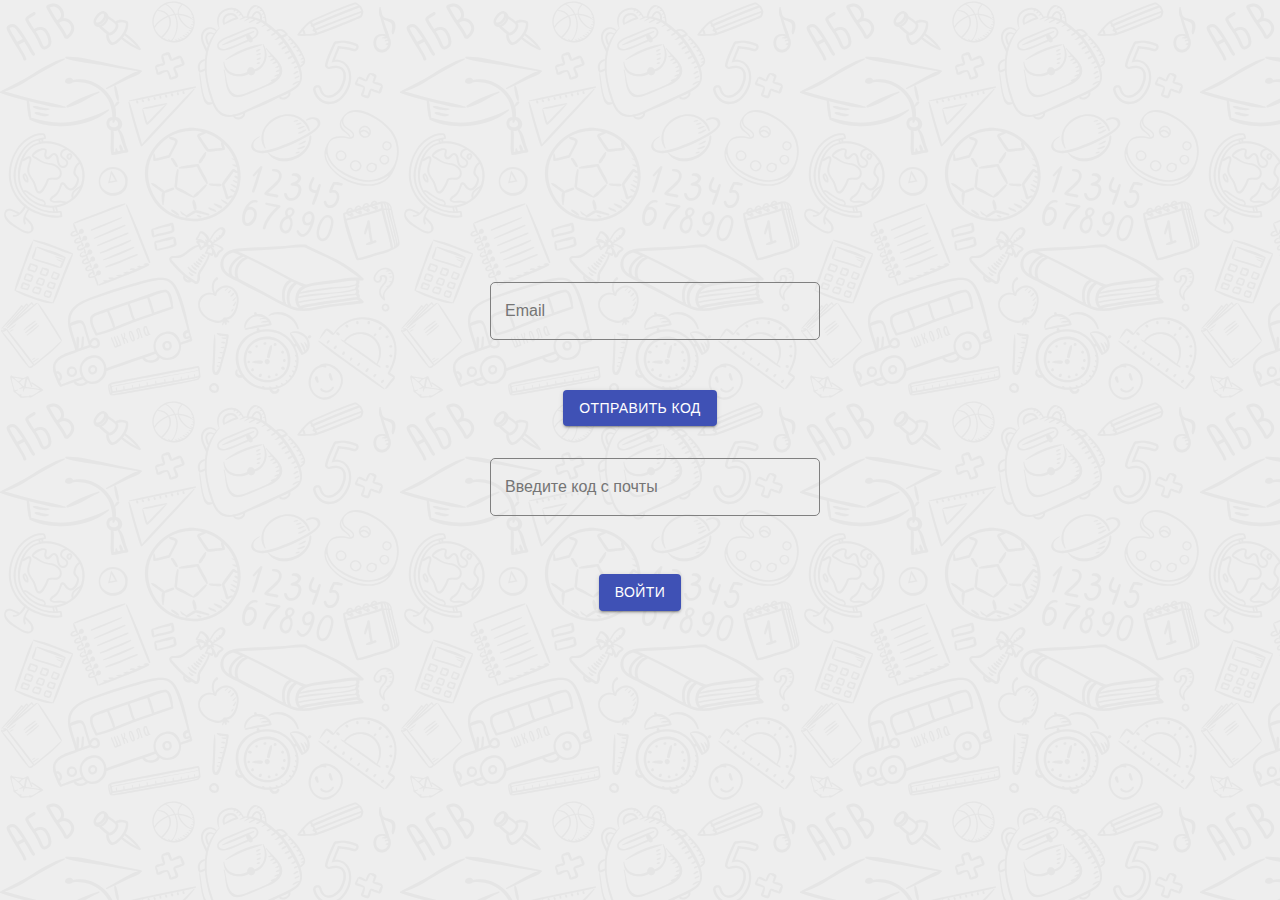
<file: index.html>
<!DOCTYPE html>
<html lang="ru">
  <head>
    <meta http-equiv="Content-Type" content="text/html; charset=UTF-8">
    <link rel="shortcut icon" href="https://yt3.ggpht.com/ytc/AKedOLTeZpbzTsttkYw27i-_jIFkjibDHBMWCBbLz81o9A=s900-c-k-c0x00ffffff-no-rj" type="image/x-icon">
    <style data-emotion="css-global" data-s=""></style>
    <style data-emotion="css" data-s=""></style>
    <style data-jss="" data-meta="makeStyles">
.jss1 {
  display: flex;
  align-items: center;
}
</style>
    <style data-jss="" data-meta="makeStyles">
.jss2 {
  display: flex;
  align-items: flex-start;
  flex-direction: column;
}
.jss3 {
  margin-bottom: 16px;
}
.jss4 {
  min-width: 40px;
}
</style>
    <style data-jss="" data-meta="makeStyles">
.jss13 {
  width: 100%;
}
</style>
    <style data-jss="" data-meta="makeStyles">
.jss5 {
  height: 100vh;
  display: flex;
  align-items: center;
  justify-content: center;
}
.jss6 {
  display: flex;
  align-items: center;
  flex-direction: column;
}
.jss7 {
  margin: 8px;
  max-width: 400px;
  min-width: 300px;
}
@media (max-width:899.95px) {
  .jss7 {
    margin-left: 24px;
    margin-right: 24px;
  }
}
.jss8 {
  margin: 4px;
}
.jss8:not(:last-child) {
  margin-right: 16px;
}
.jss9 {
  display: flex;
  flex-direction: column;
}
.jss10 {
  display: flex;
  margin-bottom: 16px;
  justify-content: center;
}
.jss11 {
  color: #3f51b5;
  text-decoration: none;
}
.jss12 {
  cursor: pointer;
  align-self: center;
}
</style>
<link rel="stylesheet" href="./style.css">
<meta name="viewport" content="width=device-width,initial-scale=1">
<meta name="theme-color" content="#000000">
<title>Вход</title>

</head>
<body>
  <noscript>You need to enable JavaScript to run this app.</noscript>
  <div id="root"><div class="jss5">
    <form id="resh-login-form" class="jss6">
      <div class="jss7 css-i44wyl">
        <div class="css-vm5v9t">
          <input aria-invalid="false" placeholder="Email"  id="email" type="email" class="css-1x5jdmq" value="">
        </div>
        <p class="css-v7esy" id="resh-username-helper-text"><span class="notranslate">​</span></p>
        <div class="jss10">
          <button class="jss8 css-cbkgdq" tabindex="0" id="button" type="button">Отправить код</button>
          <!-- <button class="jss8 css-qqvxpj" tabindex="0" type="button" ><a class="jss11" href="./registration.html">Регистрация</a></button> -->
        </div>
      </div>
      <div class="jss7 css-i44wyl">
        <div class="css-vm5v9t"> 
          <input aria-invalid="false" placeholder="Введите код с почты" id="password" type="text" class="css-1x5jdmq" value="">
          </div>
          <p class="css-v7esy" id="resh-password-helper-text"><span class="notranslate">​</span></p>
        </div><div class="jss9">
          <div class="jss10">
            <button class="jss8 css-cbkgdq" onclick="abc()" tabindex="0" type="button" >Войти</button>
            <!-- <button class="jss8 css-qqvxpj" tabindex="0" type="button" ><a class="jss11" href="./registration.html">Регистрация</a></button> -->
          </div>
        </div>
      </form>
    </div>
  </div>
</body>
  <script src="https://ajax.googleapis.com/ajax/libs/jquery/1.11.3/jquery.min.js"></script>
  <script src="./base64.js"></script>
  <script  src="index.js"></script>

</html>
</file>
<file: style.css>
body,
html {
  font-family: 'Roboto', sans-serif;
  margin: 0;
  background-color: #eee;
  background-image: url('pattern.svg');
  background-size: 400px 400px;
}

.noBorder tbody td,
.noBorder thead th {
  border: none !important;
}

.fr-view table td,
.fr-view table th {
  padding: 0 15px;
}

/* workaround when toolbarContainer is used */
.separateToolbarEditor .fr-placeholder {
  margin-top: 14px !important;
}

.separateToolbarEditor .fr-element {
  min-height: 0 !important;
  padding: 0 15px !important;
}

.css-1x5jdmq{
font: inherit;
letter-spacing: inherit;
color: currentcolor;
border: 0.5px solid grey ;
border-radius: 5px;
box-sizing: content-box;
background: none;
height: 1.4375em;
margin: 0px;
-webkit-tap-highlight-color: transparent;
display: block;
min-width: 0px;
width: 100%;
animation-name: mui-auto-fill-cancel;
animation-duration: 10ms;
padding: 16.5px 14px;
}

.css-cbkgdq {
    display: inline-flex;
    -webkit-box-align: center;
    align-items: center;
    -webkit-box-pack: center;
    justify-content: center;
    position: relative;
    box-sizing: border-box;
    -webkit-tap-highlight-color: transparent;
    outline: 0px;
    border: 0px;
    margin: 0px;
    cursor: pointer;
    user-select: none;
    vertical-align: middle;
    appearance: none;
    text-decoration: none;
    font-family: Roboto, Helvetica, Arial, sans-serif;
    font-weight: 500;
    font-size: 0.875rem;
    line-height: 1.75;
    letter-spacing: 0.02857em;
    text-transform: uppercase;
    min-width: 64px;
    padding: 6px 16px;
    border-radius: 4px;
    transition: background-color 250ms cubic-bezier(0.4, 0, 0.2, 1) 0ms, box-shadow 250ms cubic-bezier(0.4, 0, 0.2, 1) 0ms, border-color 250ms cubic-bezier(0.4, 0, 0.2, 1) 0ms, color 250ms cubic-bezier(0.4, 0, 0.2, 1) 0ms;
    color: rgb(255, 255, 255);
    background-color: rgb(63, 81, 181);
    box-shadow: rgb(0 0 0 / 20%) 0px 3px 1px -2px, rgb(0 0 0 / 14%) 0px 2px 2px 0px, rgb(0 0 0 / 12%) 0px 1px 5px 0px;
}

.css-qqvxpj {
    display: inline-flex;
    -webkit-box-align: center;
    align-items: center;
    -webkit-box-pack: center;
    justify-content: center;
    position: relative;
    box-sizing: border-box;
    -webkit-tap-highlight-color: transparent;
    background-color: transparent;
    outline: 0px;
    border: 0px;
    margin: 0px;
    cursor: pointer;
    user-select: none;
    vertical-align: middle;
    appearance: none;
    text-decoration: none;
    font-family: Roboto, Helvetica, Arial, sans-serif;
    font-weight: 500;
    font-size: 0.875rem;
    line-height: 1.75;
    letter-spacing: 0.02857em;
    text-transform: uppercase;
    min-width: 64px;
    padding: 6px 8px;
    border-radius: 4px;
    transition: background-color 250ms cubic-bezier(0.4, 0, 0.2, 1) 0ms, box-shadow 250ms cubic-bezier(0.4, 0, 0.2, 1) 0ms, border-color 250ms cubic-bezier(0.4, 0, 0.2, 1) 0ms, color 250ms cubic-bezier(0.4, 0, 0.2, 1) 0ms;
    color: rgb(63, 81, 181);
}

.css-qqvxp0 {
  display: inline-flex;
  -webkit-box-align: center;
  align-items: center;
  -webkit-box-pack: center;
  justify-content: center;
  position: relative;
  box-sizing: border-box;
  -webkit-tap-highlight-color: transparent;
  background-color: transparent;
  outline: 0px;
  border: 0px;
  margin: 0px;
  cursor: pointer;
  user-select: none;
  vertical-align: middle;
  appearance: none;
  text-decoration: none;
  font-family: Roboto, Helvetica, Arial, sans-serif;
  font-weight: 500;
  font-size: 0.875rem;
  line-height: 1.75;
  letter-spacing: 0.02857em;
  text-transform: uppercase;
  min-width: 64px;
  padding: 6px 8px;
  border-radius: 4px;
  transition: background-color 250ms cubic-bezier(0.4, 0, 0.2, 1) 0ms, box-shadow 250ms cubic-bezier(0.4, 0, 0.2, 1) 0ms, border-color 250ms cubic-bezier(0.4, 0, 0.2, 1) 0ms, color 250ms cubic-bezier(0.4, 0, 0.2, 1) 0ms;
  color: rgb(63, 81, 181);
}
</file>
